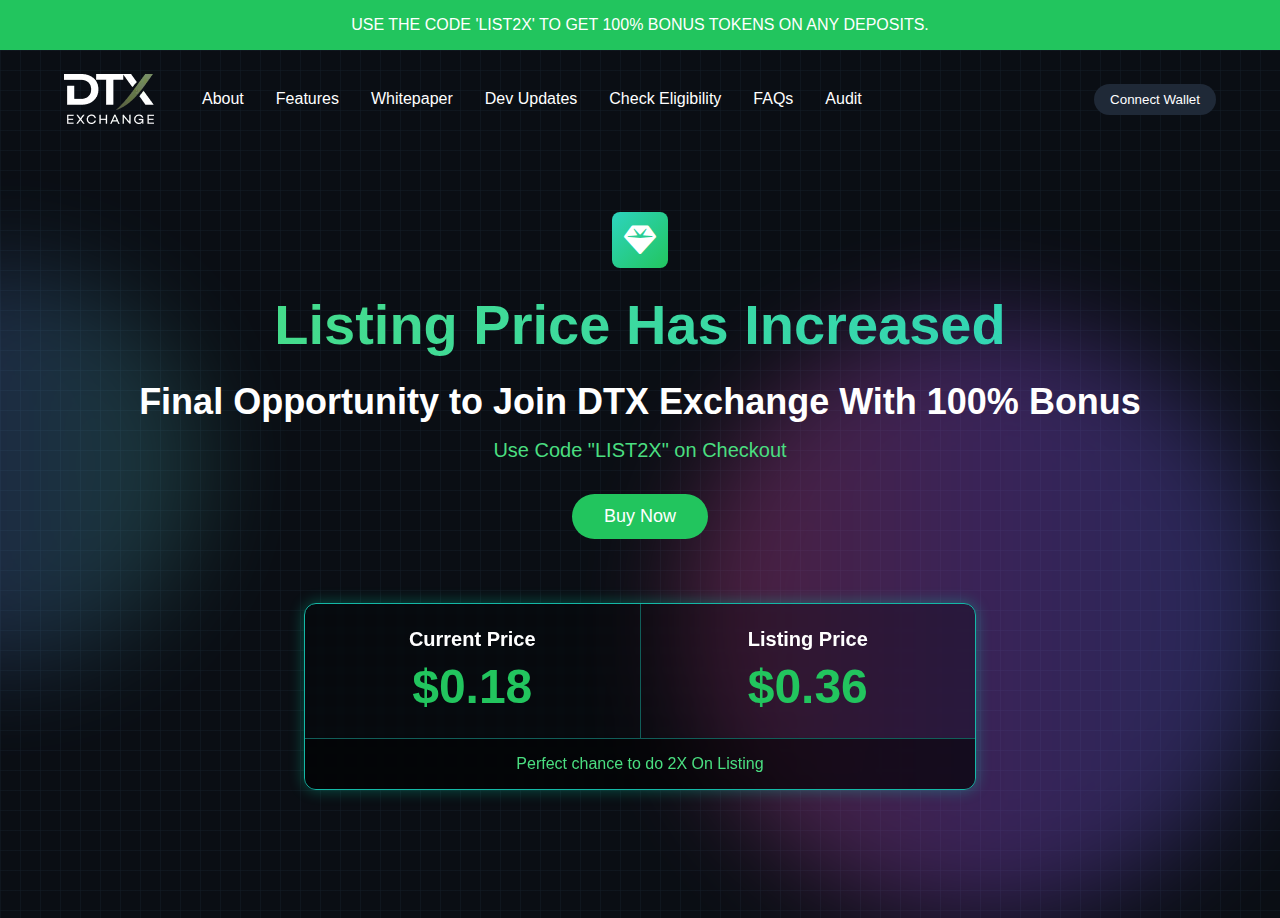
<file: index.html>
<!DOCTYPE html>
<html lang="en">
<head>
    <meta charset="UTF-8">
    <meta name="viewport" content="width=device-width, initial-scale=1.0">
    <title>DTX Exchange</title>
    <link rel="stylesheet" href="style.css">
    <!-- Font Awesome for icons -->
    <link rel="stylesheet" href="https://cdnjs.cloudflare.com/ajax/libs/font-awesome/6.4.0/css/all.min.css">
</head>
<body>
    <!-- Top Banner -->
    <div class="top-banner">
        USE THE CODE 'LIST2X' TO GET 100% BONUS TOKENS ON ANY DEPOSITS.
    </div>

    <!-- Main Content Area -->
    <div class="main-container">
        <!-- Background Elements -->
        <div class="background-grid"></div>
        <div class="left-blob"></div>
        <div class="right-blob"></div>

        <!-- Navigation -->
        <nav class="navbar">
            <div class="nav-left">
                <a href="#" class="logo">
                    <img src="./assets/image.png" alt="">
                    <!-- <span class="logo-main">DTX</span>
                    <span class="logo-sub">EXCHANGE</span> -->
                </a>
                <div class="nav-links">
                    <a href="#about">About</a>
                    <a href="#features">Features</a>
                    <a href="#whitepaper">Whitepaper</a>
                    <a href="#dev-updates">Dev Updates</a>
                    <a href="eligibility.html">Check Eligibility</a>
                    <a href="#faqs">FAQs</a>
                    <a href="#audit">Audit</a>
                </div>
            </div>
            <div class="nav-right">
                <button class="btn btn-wallet">Connect Wallet</button>
        
            </div>
            <div class="mobile-menu-btn">
                <i class="fas fa-bars"></i>
            </div>
        </nav>

        <!-- Hero Section -->
        <div class="hero-section">
            <!-- Diamond Icon -->
            <div class="diamond-icon">
                <i class="fas fa-gem"></i>
            </div>

            <!-- Heading -->
            <h1 class="main-heading">Listing Price Has Increased</h1>
            
            <!-- Subheading -->
            <h2 class="sub-heading">Final Opportunity to Join DTX Exchange With 100% Bonus</h2>
            
            <!-- Promo Code -->
            <p class="promo-code">Use Code "LIST2X" on Checkout</p>
            
            <!-- Buy Now Button -->
            <button class="btn btn-buy">Buy Now</button>
            
            <!-- Price Box -->
            <div class="price-box">
                <div class="price-comparison">
                    <div class="price-item">
                        <h3>Current Price</h3>
                        <p class="price">$0.18</p>
                    </div>
                    <div class="price-item">
                        <h3>Listing Price</h3>
                        <p class="price">$0.36</p>
                    </div>
                </div>
                <div class="price-footer">
                    <p>Perfect chance to do 2X On Listing</p>
                </div>
            </div>
        </div>
    </div>
    <script>
        const mobileMenuBtn = document.querySelector('.mobile-menu-btn');
        const mobileMenuIcon = mobileMenuBtn.querySelector('i');
        let isMenuOpen = false;
    
        // Create mobile menu element
        const mobileMenu = document.createElement('div');
        mobileMenu.className = 'mobile-menu';
        
        // Create close button
        const closeButton = document.createElement('button');
        closeButton.className = 'mobile-menu-close';
        closeButton.innerHTML = '<i class="fas fa-times"></i>';
        
        // Clone navigation links and buttons for mobile menu
        const navLinks = document.querySelector('.nav-links').cloneNode(true);
        const mobileButtons = document.createElement('div');
        mobileButtons.className = 'mobile-buttons';
        mobileButtons.innerHTML = document.querySelector('.nav-right').innerHTML;
        
        // Add elements to mobile menu
        mobileMenu.appendChild(closeButton);
        mobileMenu.appendChild(navLinks);
        mobileMenu.appendChild(mobileButtons);
        document.body.appendChild(mobileMenu);
    
        function closeMenu() {
            mobileMenu.classList.remove('active');
            mobileMenuIcon.className = 'fas fa-bars';
            document.body.style.overflow = 'auto';
            isMenuOpen = false;
        }
    
        mobileMenuBtn.addEventListener('click', () => {
            isMenuOpen = !isMenuOpen;
            mobileMenu.classList.toggle('active');
            mobileMenuIcon.className = isMenuOpen ? 'fas fa-times' : 'fas fa-bars';
            document.body.style.overflow = isMenuOpen ? 'hidden' : 'auto';
        });
    
        // Close button event listener
        closeButton.addEventListener('click', closeMenu);
    
        // Close menu when clicking on a link
        mobileMenu.querySelectorAll('a').forEach(link => {
            link.addEventListener('click', closeMenu);
        });
    
        // Close menu when clicking outside
        document.addEventListener('click', (e) => {
            if (isMenuOpen && !mobileMenu.contains(e.target) && !mobileMenuBtn.contains(e.target)) {
                closeMenu();
            }
        });
    
        // Close menu on escape key
        document.addEventListener('keydown', (e) => {
            if (e.key === 'Escape' && isMenuOpen) {
                closeMenu();
            }
        });
    </script>
</body>
</html>
</file>
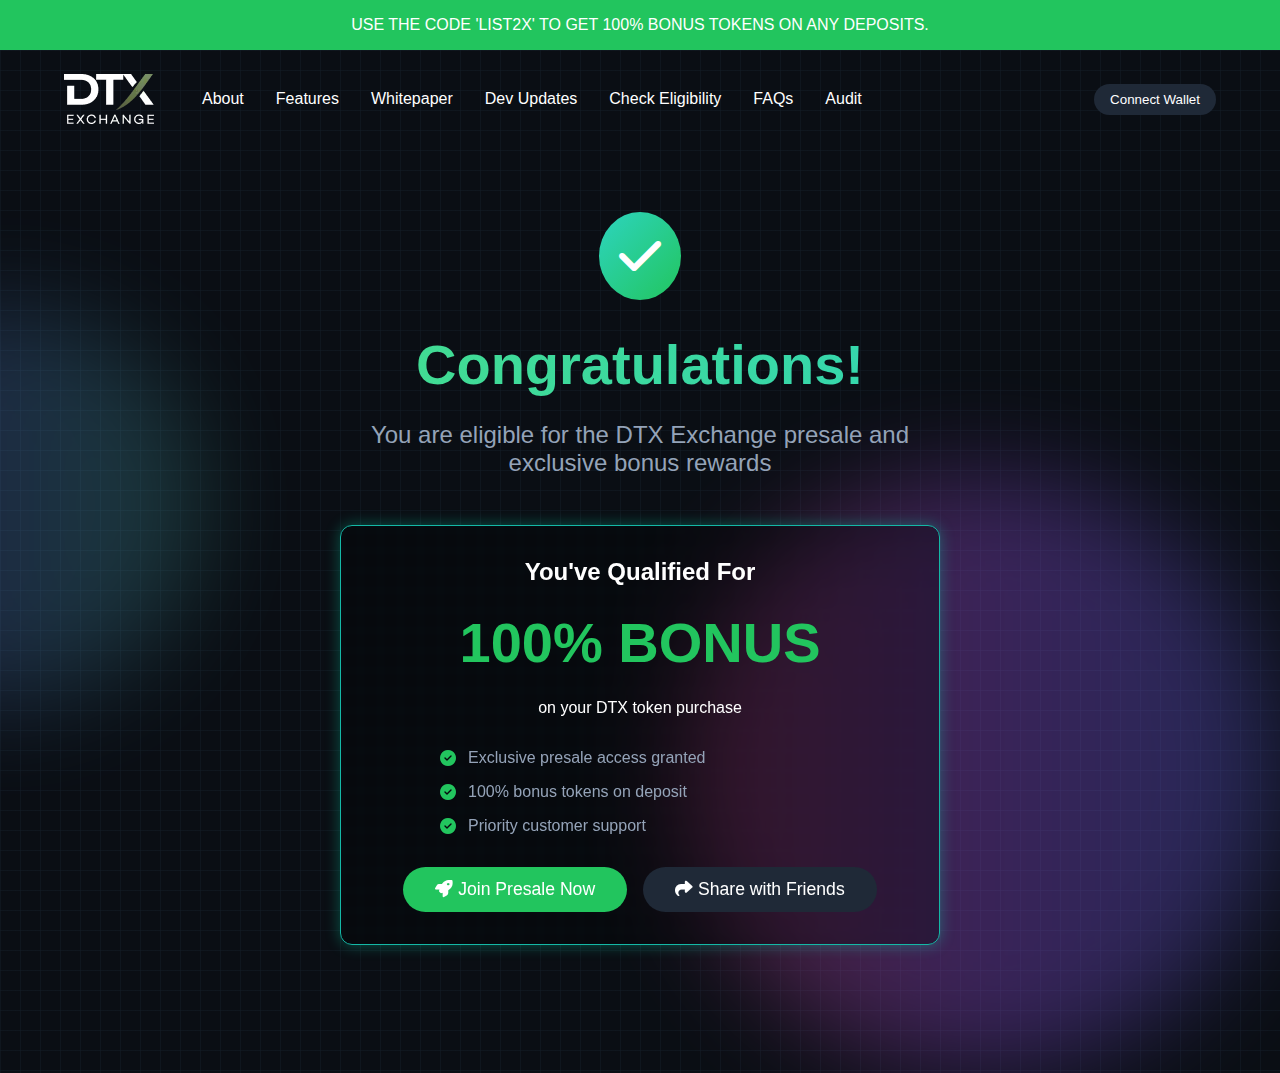
<file: success.html>
<!DOCTYPE html>
<html lang="en">
<head>
    <meta charset="UTF-8">
    <meta name="viewport" content="width=device-width, initial-scale=1.0">
    <title>DTX Exchange - Congratulations!</title>
    <link rel="stylesheet" href="https://cdnjs.cloudflare.com/ajax/libs/font-awesome/6.4.0/css/all.min.css">
    <link rel="stylesheet" href="success.css">
</head>
<body>
    <!-- Top Banner -->
    <div class="top-banner">
        USE THE CODE 'LIST2X' TO GET 100% BONUS TOKENS ON ANY DEPOSITS.
    </div>

    <!-- Main Content Area -->
    <div class="main-container">
        <!-- Background Elements -->
        <div class="background-grid"></div>
        <div class="left-blob"></div>
        <div class="right-blob"></div>

         <!-- Navigation -->
         <nav class="navbar">
            <div class="nav-left">
                <a href="#" class="logo">
                    <img src="./assets/image.png" alt="">
                    <!-- <span class="logo-main">DTX</span>
                    <span class="logo-sub">EXCHANGE</span> -->
                </a>
                <div class="nav-links">
                    <a href="#about">About</a>
                    <a href="#features">Features</a>
                    <a href="#whitepaper">Whitepaper</a>
                    <a href="#dev-updates">Dev Updates</a>
                    <a href="eligibility.html">Check Eligibility</a>
                    <a href="#faqs">FAQs</a>
                    <a href="#audit">Audit</a>
                </div>
            </div>
            <div class="nav-right">
                <button class="btn btn-wallet">Connect Wallet</button>
            </div>
            <div class="mobile-menu-btn">
                <i class="fas fa-bars"></i>
            </div>
        </nav>

        <!-- Add mobile menu -->
<div class="mobile-menu" id="mobileMenu">
    <div class="nav-links">
        <a href="#about">About</a>
        <a href="#features">Features</a>
        <a href="#whitepaper">Whitepaper</a>
        <a href="#dev-updates">Dev Updates</a>
        <a href="#giveaway">Giveaway</a>
        <a href="#faqs">FAQs</a>
        <a href="#audit">Audit</a>
    </div>
    <div class="mobile-buttons">
        <button class="btn btn-wallet">Connect Wallet</button>
        <button class="btn btn-presale">Join Presale</button>
    </div>
</div>

        <!-- Success Section -->
        <div class="success-section">
            <!-- Success Icon -->
            <div class="success-icon">
                <i class="fas fa-check"></i>
            </div>

            <!-- Heading -->
            <h1 class="main-heading">Congratulations!</h1>
            
            <!-- Subheading -->
            <p class="sub-heading">
                You are eligible for the DTX Exchange presale and exclusive bonus rewards
            </p>
            
            <!-- Success Box -->
            <div class="success-box">
                <h2>You've Qualified For</h2>
                <div class="bonus-amount">100% BONUS</div>
                <p>on your DTX token purchase</p>

                <ul class="steps-list">
                    <li>
                        <i class="fas fa-check-circle"></i>
                        Exclusive presale access granted
                    </li>
                    <li>
                        <i class="fas fa-check-circle"></i>
                        100% bonus tokens on deposit
                    </li>
                    <li>
                        <i class="fas fa-check-circle"></i>
                        Priority customer support
                    </li>
                </ul>

                <div class="action-buttons">
                    <a href="#" class="btn btn-presale btn-large">
                        <i class="fas fa-rocket"></i> Join Presale Now
                    </a>
                    <a href="#" class="btn btn-wallet btn-large">
                        <i class="fas fa-share"></i> Share with Friends
                    </a>
                </div>
            </div>
        </div>
    </div>

    <script>
        const mobileMenuBtn = document.querySelector('.mobile-menu-btn');
        const mobileMenuIcon = mobileMenuBtn.querySelector('i');
        let isMenuOpen = false;
    
        // Create mobile menu element
        const mobileMenu = document.createElement('div');
        mobileMenu.className = 'mobile-menu';
        
        // Create close button
        const closeButton = document.createElement('button');
        closeButton.className = 'mobile-menu-close';
        closeButton.innerHTML = '<i class="fas fa-times"></i>';
        
        // Clone navigation links and buttons for mobile menu
        const navLinks = document.querySelector('.nav-links').cloneNode(true);
        const mobileButtons = document.createElement('div');
        mobileButtons.className = 'mobile-buttons';
        mobileButtons.innerHTML = document.querySelector('.nav-right').innerHTML;
        
        // Add elements to mobile menu
        mobileMenu.appendChild(closeButton);
        mobileMenu.appendChild(navLinks);
        mobileMenu.appendChild(mobileButtons);
        document.body.appendChild(mobileMenu);
    
        function closeMenu() {
            mobileMenu.classList.remove('active');
            mobileMenuIcon.className = 'fas fa-bars';
            document.body.style.overflow = 'auto';
            isMenuOpen = false;
        }
    
        mobileMenuBtn.addEventListener('click', () => {
            isMenuOpen = !isMenuOpen;
            mobileMenu.classList.toggle('active');
            mobileMenuIcon.className = isMenuOpen ? 'fas fa-times' : 'fas fa-bars';
            document.body.style.overflow = isMenuOpen ? 'hidden' : 'auto';
        });
    
        // Close button event listener
        closeButton.addEventListener('click', closeMenu);
    
        // Close menu when clicking on a link
        mobileMenu.querySelectorAll('a').forEach(link => {
            link.addEventListener('click', closeMenu);
        });
    
        // Close menu when clicking outside
        document.addEventListener('click', (e) => {
            if (isMenuOpen && !mobileMenu.contains(e.target) && !mobileMenuBtn.contains(e.target)) {
                closeMenu();
            }
        });
    
        // Close menu on escape key
        document.addEventListener('keydown', (e) => {
            if (e.key === 'Escape' && isMenuOpen) {
                closeMenu();
            }
        });
    </script>
</body>
</html>
</file>
<file: style.css>
/* Base Styles */
        * {
            margin: 0;
            padding: 0;
            box-sizing: border-box;
            font-family: 'Arial', sans-serif;
        }

        body {
            background-color: #0a0e14;
            color: white;
            min-height: 100vh;
            overflow-x: hidden;
        }

        a {
            text-decoration: none;
            color: white;
        }

        /* Top Banner */
        .top-banner {
            background-color: #22c55e;
            color: white;
            text-align: center;
            padding: 16px;
            font-weight: 500;
        }

        /* Main Container */
        .main-container {
            position: relative;
            min-height: calc(100vh - 56px);
            overflow: hidden;
        }

        /* Background Elements */
        .background-grid {
            position: absolute;
            top: 0;
            left: 0;
            width: 100%;
            height: 100%;
            background-image: 
                linear-gradient(rgba(20, 30, 40, 0.5) 1px, transparent 1px), 
                linear-gradient(90deg, rgba(20, 30, 40, 0.5) 1px, transparent 1px);
            background-size: 20px 20px;
            z-index: 0;
        }

        .left-blob {
            position: absolute;
            left: 0;
            top: 25%;
            width: 400px;
            height: 400px;
            border-radius: 50%;
            background: linear-gradient(to right, #a855f7, #60a5fa, #5eead4);
            opacity: 0.2;
            filter: blur(50px);
            transform: translateX(-50%);
            z-index: 0;
        }

        .right-blob {
            position: absolute;
            right: 0;
            bottom: 0;
            width: 600px;
            height: 600px;
            border-radius: 50%;
            background: linear-gradient(to right, #ec4899, #a855f7, #6366f1);
            opacity: 0.3;
            filter: blur(50px);
            z-index: 0;
        }

        /* Navigation */
        .navbar {
            position: relative;
            z-index: 10;
            display: flex;
            justify-content: space-between;
            align-items: center;
            padding: 24px 5%;
            max-width: 1400px;
            margin: 0 auto;
        }

        .nav-left {
            display: flex;
            align-items: center;
        }

        .logo {
            display: flex;
            flex-direction: column;
            margin-right: 48px;
        }

        .logo-main {
            font-size: 1.875rem;
            font-weight: bold;
        }

        .logo-sub {
            font-size: 0.75rem;
            color: #a1a1aa;
        }

        .nav-links {
            display: flex;
            gap: 32px;
        }

        .nav-links a {
            transition: color 0.3s;
        }

        .nav-links a:hover {
            color: #4ade80;
        }

        .nav-right {
            display: flex;
            gap: 16px;
        }

        .btn {
            padding: 8px 16px;
            border-radius: 9999px;
            border: none;
            font-weight: 500;
            cursor: pointer;
            transition: background-color 0.3s;
        }

        .btn-wallet {
            background-color: #1f2937;
            color: white;
        }

        .btn-wallet:hover {
            background-color: #374151;
        }

        .btn-presale {
            background-color: #22c55e;
            color: white;
        }

        .btn-presale:hover {
            background-color: #16a34a;
        }

        .mobile-menu-btn {
            display: none;
            font-size: 1.5rem;
            cursor: pointer;
        }

        /* Hero Section */
        .hero-section {
            position: relative;
            z-index: 10;
            text-align: center;
            padding: 64px 5% 128px;
            max-width: 1400px;
            margin: 0 auto;
        }

        .diamond-icon {
            display: inline-flex;
            background: linear-gradient(to bottom right, #2dd4bf, #22c55e);
            padding: 12px;
            border-radius: 8px;
            margin-bottom: 24px;
        }

        .diamond-icon i {
            font-size: 2rem;
        }

        .main-heading {
            font-size: 3.5rem;
            font-weight: bold;
            margin-bottom: 24px;
            background: linear-gradient(to right, #4ade80, #2dd4bf);
            -webkit-background-clip: text;
            background-clip: text;
            color: transparent;
        }

        .sub-heading {
            font-size: 2.25rem;
            font-weight: bold;
            margin-bottom: 16px;
        }

        .promo-code {
            font-size: 1.25rem;
            color: #4ade80;
            margin-bottom: 32px;
        }

        .btn-buy {
            background-color: #22c55e;
            color: white;
            padding: 12px 32px;
            font-size: 1.125rem;
            margin-bottom: 64px;
        }

        .btn-buy:hover {
            background-color: #16a34a;
        }

        /* Price Box */
        .price-box {
            max-width: 42rem;
            margin: 0 auto;
            border: 1px solid #14b8a6;
            border-radius: 12px;
            overflow: hidden;
            background-color: rgba(0, 0, 0, 0.3);
            backdrop-filter: blur(4px);
            box-shadow: 0 0 15px rgba(0, 255, 200, 0.3);
        }

        .price-comparison {
            display: flex;
            flex-direction: column;
        }

        .price-item {
            flex: 1;
            padding: 24px;
        }

        .price-item:first-child {
            border-bottom: 1px solid #115e59;
        }

        .price-item h3 {
            font-size: 1.25rem;
            margin-bottom: 8px;
        }

        .price-item .price {
            font-size: 3rem;
            font-weight: bold;
            color: #22c55e;
        }

        .price-footer {
            background-color: rgba(0, 0, 0, 0.5);
            padding: 16px;
            border-top: 1px solid #115e59;
        }

        .price-footer p {
            color: #4ade80;
        }

        /* Responsive Styles */
        @media (max-width: 1024px) {
            .main-heading {
                font-size: 3rem;
            }
            
            .sub-heading {
                font-size: 2rem;
            }
        }

        @media (max-width: 768px) {
            .nav-links {
                display: none;
            }
            
            .mobile-menu-btn {
                display: block;
            }
            
            .main-heading {
                font-size: 2.5rem;
            }
            
            .sub-heading {
                font-size: 1.75rem;
            }
        }

        @media (min-width: 768px) {
            .price-comparison {
                flex-direction: row;
            }
            
            .price-item:first-child {
                border-bottom: none;
                border-right: 1px solid #115e59;
            }
        }

        @media (max-width: 480px) {
            .nav-right {
                display: none;
            }
            
            .main-heading {
                font-size: 2rem;
            }
            
            .sub-heading {
                font-size: 1.5rem;
            }
            
            .price-item .price {
                font-size: 2.5rem;
            }
        }

        .mobile-menu-btn {
            display: none;
            font-size: 1.5rem;
            cursor: pointer;
            z-index: 20;
        }
        
        .mobile-menu {
            display: none;
            position: fixed;
            top: 0;
            left: 0;
            width: 100%;
            height: 100%;
            background-color: rgba(0, 0, 0, 0.95);
            z-index: 15;
            padding: 80px 24px 24px;
        }
        
        .mobile-menu .nav-links {
            display: flex;
            flex-direction: column;
            gap: 24px;
            align-items: center;
        }
        
        .mobile-menu .nav-links a {
            font-size: 1.25rem;
        }
        
        .mobile-menu .mobile-buttons {
            display: flex;
            flex-direction: column;
            gap: 12px;
            margin-top: 32px;
        }
        
        .mobile-menu .btn {
            width: 100%;
            padding: 12px;
            text-align: center;
        }
        
        /* Update mobile responsive styles */
        @media (max-width: 768px) {
            .nav-links, .nav-right {
                display: none;
            }
            
            .mobile-menu-btn {
                display: block;
            }
            
            .mobile-menu.active {
                display: block;
            }
        }
    /* Add these styles to your existing style.css file */

/* Mobile Menu Close Button */
.mobile-menu-close {
    position: absolute;
    top: 20px;
    right: 20px;
    background: none;
    border: none;
    color: white;
    font-size: 1.5rem;
    cursor: pointer;
    padding: 8px;
    transition: transform 0.3s ease;
}

.mobile-menu-close:hover {
    transform: rotate(90deg);
    color: #ef4444; /* Red color on hover */
}

/* Update existing mobile menu styles */
.mobile-menu {
    display: none;
    position: fixed;
    top: 0;
    left: 0;
    width: 100%;
    height: 100%;
    background-color: rgba(0, 0, 0, 0.95);
    z-index: 15;
    padding: 80px 24px 24px;
}

/* Optional: Add a subtle animation for menu items */
.mobile-menu .nav-links a {
    font-size: 1.25rem;
    opacity: 0;
    transform: translateY(10px);
    transition: all 0.3s ease;
}

.mobile-menu.active .nav-links a {
    opacity: 1;
    transform: translateY(0);
}

/* Stagger the animation for each link */
.mobile-menu .nav-links a:nth-child(1) { transition-delay: 0.1s; }
.mobile-menu .nav-links a:nth-child(2) { transition-delay: 0.15s; }
.mobile-menu .nav-links a:nth-child(3) { transition-delay: 0.2s; }
.mobile-menu .nav-links a:nth-child(4) { transition-delay: 0.25s; }
.mobile-menu .nav-links a:nth-child(5) { transition-delay: 0.3s; }
.mobile-menu .nav-links a:nth-child(6) { transition-delay: 0.35s; }
.mobile-menu .nav-links a:nth-child(7) { transition-delay: 0.4s; }
</file>
<file: success.css>
/* Base Styles */
* {
    margin: 0;
    padding: 0;
    box-sizing: border-box;
    font-family: 'Arial', sans-serif;
}

body {
    background-color: #0a0e14;
    color: white;
    min-height: 100vh;
    overflow-x: hidden;
}

a {
    text-decoration: none;
    color: white;
}

/* Top Banner */
.top-banner {
    background-color: #22c55e;
    color: white;
    text-align: center;
    padding: 16px;
    font-weight: 500;
}

/* Main Container */
.main-container {
    position: relative;
    min-height: calc(100vh - 56px);
    overflow: hidden;
}

/* Background Elements */
.background-grid {
    position: absolute;
    top: 0;
    left: 0;
    width: 100%;
    height: 100%;
    background-image: 
        linear-gradient(rgba(20, 30, 40, 0.5) 1px, transparent 1px), 
        linear-gradient(90deg, rgba(20, 30, 40, 0.5) 1px, transparent 1px);
    background-size: 20px 20px;
    z-index: 0;
}

.left-blob {
    position: absolute;
    left: 0;
    top: 25%;
    width: 400px;
    height: 400px;
    border-radius: 50%;
    background: linear-gradient(to right, #a855f7, #60a5fa, #5eead4);
    opacity: 0.2;
    filter: blur(50px);
    transform: translateX(-50%);
    z-index: 0;
}

.right-blob {
    position: absolute;
    right: 0;
    bottom: 0;
    width: 600px;
    height: 600px;
    border-radius: 50%;
    background: linear-gradient(to right, #ec4899, #a855f7, #6366f1);
    opacity: 0.3;
    filter: blur(50px);
    z-index: 0;
}

/* Navigation */
.navbar {
    position: relative;
    z-index: 10;
    display: flex;
    justify-content: space-between;
    align-items: center;
    padding: 24px 5%;
    max-width: 1400px;
    margin: 0 auto;
}

.nav-left {
    display: flex;
    align-items: center;
}

.logo {
    display: flex;
    flex-direction: column;
    margin-right: 48px;
}

.logo-main {
    font-size: 1.875rem;
    font-weight: bold;
}

.logo-sub {
    font-size: 0.75rem;
    color: #a1a1aa;
}

.nav-links {
    display: flex;
    gap: 32px;
}

.nav-links a {
    transition: color 0.3s;
}

.nav-links a:hover {
    color: #4ade80;
}

.nav-right {
    display: flex;
    gap: 16px;
}

.btn {
    padding: 8px 16px;
    border-radius: 9999px;
    border: none;
    font-weight: 500;
    cursor: pointer;
    transition: all 0.3s ease;
}

.btn-wallet {
    background-color: #1f2937;
    color: white;
}

.btn-wallet:hover {
    background-color: #374151;
}

.btn-presale {
    background-color: #22c55e;
    color: white;
}

.btn-presale:hover {
    background-color: #16a34a;
}

/* Success Section */
.success-section {
    position: relative;
    z-index: 10;
    text-align: center;
    padding: 64px 5% 128px;
    max-width: 1400px;
    margin: 0 auto;
}

.success-icon {
    display: inline-flex;
    background: linear-gradient(to bottom right, #2dd4bf, #22c55e);
    padding: 20px;
    border-radius: 50%;
    margin-bottom: 32px;
    animation: pulse 2s infinite;
}

@keyframes pulse {
    0% {
        box-shadow: 0 0 0 0 rgba(34, 197, 94, 0.4);
    }
    70% {
        box-shadow: 0 0 0 20px rgba(34, 197, 94, 0);
    }
    100% {
        box-shadow: 0 0 0 0 rgba(34, 197, 94, 0);
    }
}

.success-icon i {
    font-size: 3rem;
}

.main-heading {
    font-size: 3.5rem;
    font-weight: bold;
    margin-bottom: 24px;
    background: linear-gradient(to right, #4ade80, #2dd4bf);
    -webkit-background-clip: text;
    background-clip: text;
    color: transparent;
}

.sub-heading {
    font-size: 1.5rem;
    color: #94a3b8;
    margin-bottom: 48px;
    max-width: 600px;
    margin-left: auto;
    margin-right: auto;
}

/* Success Box */
.success-box {
    max-width: 600px;
    margin: 0 auto;
    background-color: rgba(0, 0, 0, 0.3);
    border: 1px solid #14b8a6;
    border-radius: 12px;
    padding: 32px;
    backdrop-filter: blur(4px);
    box-shadow: 0 0 15px rgba(0, 255, 200, 0.3);
}

.bonus-amount {
    font-size: 3.5rem;
    font-weight: bold;
    color: #22c55e;
    margin: 24px 0;
}

.steps-list {
    text-align: left;
    margin: 32px auto;
    max-width: 400px;
}

.steps-list li {
    margin-bottom: 16px;
    display: flex;
    align-items: center;
    color: #94a3b8;
}

.steps-list li i {
    color: #22c55e;
    margin-right: 12px;
}

.action-buttons {
    display: flex;
    gap: 16px;
    justify-content: center;
    margin-top: 32px;
}

.btn-large {
    padding: 12px 32px;
    font-size: 1.1rem;
}

/* Responsive Styles */
@media (max-width: 768px) {
    .nav-links {
        display: none;
    }

    .main-heading {
        font-size: 2.5rem;
    }

    .sub-heading {
        font-size: 1.25rem;
    }

    .bonus-amount {
        font-size: 2.5rem;
    }

    .action-buttons {
        flex-direction: column;
        gap: 12px;
    }

    .btn-large {
        width: 100%;
    }
}

@media (max-width: 480px) {
    .nav-right {
        display: none;
    }

    .main-heading {
        font-size: 2rem;
    }

    .success-box {
        margin: 0 20px;
        padding: 20px;
    }
}
.mobile-menu-btn {
    display: none;
    font-size: 1.5rem;
    cursor: pointer;
    z-index: 20;
}

.mobile-menu {
    display: none;
    position: fixed;
    top: 0;
    left: 0;
    width: 100%;
    height: 100%;
    background-color: rgba(0, 0, 0, 0.95);
    z-index: 15;
    padding: 80px 24px 24px;
}

.mobile-menu .nav-links {
    display: flex;
    flex-direction: column;
    gap: 24px;
    align-items: center;
}

.mobile-menu .nav-links a {
    font-size: 1.25rem;
}

.mobile-menu .mobile-buttons {
    display: flex;
    flex-direction: column;
    gap: 12px;
    margin-top: 32px;
}

.mobile-menu .btn {
    width: 100%;
    padding: 12px;
    text-align: center;
}

/* Update mobile responsive styles */
@media (max-width: 768px) {
    .nav-links, .nav-right {
        display: none;
    }
    
    .mobile-menu-btn {
        display: block;
    }
    
    .mobile-menu.active {
        display: block;
    }
}
/* Mobile Menu Close Button */
.mobile-menu-close {
    position: absolute;
    top: 20px;
    right: 20px;
    background: none;
    border: none;
    color: white;
    font-size: 1.5rem;
    cursor: pointer;
    padding: 8px;
    transition: transform 0.3s ease;
}

.mobile-menu-close:hover {
    transform: rotate(90deg);
    color: #ef4444; /* Red color on hover */
}

/* Update existing mobile menu styles */
.mobile-menu {
    display: none;
    position: fixed;
    top: 0;
    left: 0;
    width: 100%;
    height: 100%;
    background-color: rgba(0, 0, 0, 0.95);
    z-index: 15;
    padding: 80px 24px 24px;
}

/* Optional: Add a subtle animation for menu items */
.mobile-menu .nav-links a {
    font-size: 1.25rem;
    opacity: 0;
    transform: translateY(10px);
    transition: all 0.3s ease;
}

.mobile-menu.active .nav-links a {
    opacity: 1;
    transform: translateY(0);
}

/* Stagger the animation for each link */
.mobile-menu .nav-links a:nth-child(1) { transition-delay: 0.1s; }
.mobile-menu .nav-links a:nth-child(2) { transition-delay: 0.15s; }
.mobile-menu .nav-links a:nth-child(3) { transition-delay: 0.2s; }
.mobile-menu .nav-links a:nth-child(4) { transition-delay: 0.25s; }
.mobile-menu .nav-links a:nth-child(5) { transition-delay: 0.3s; }
.mobile-menu .nav-links a:nth-child(6) { transition-delay: 0.35s; }
.mobile-menu .nav-links a:nth-child(7) { transition-delay: 0.4s; }
</file>
